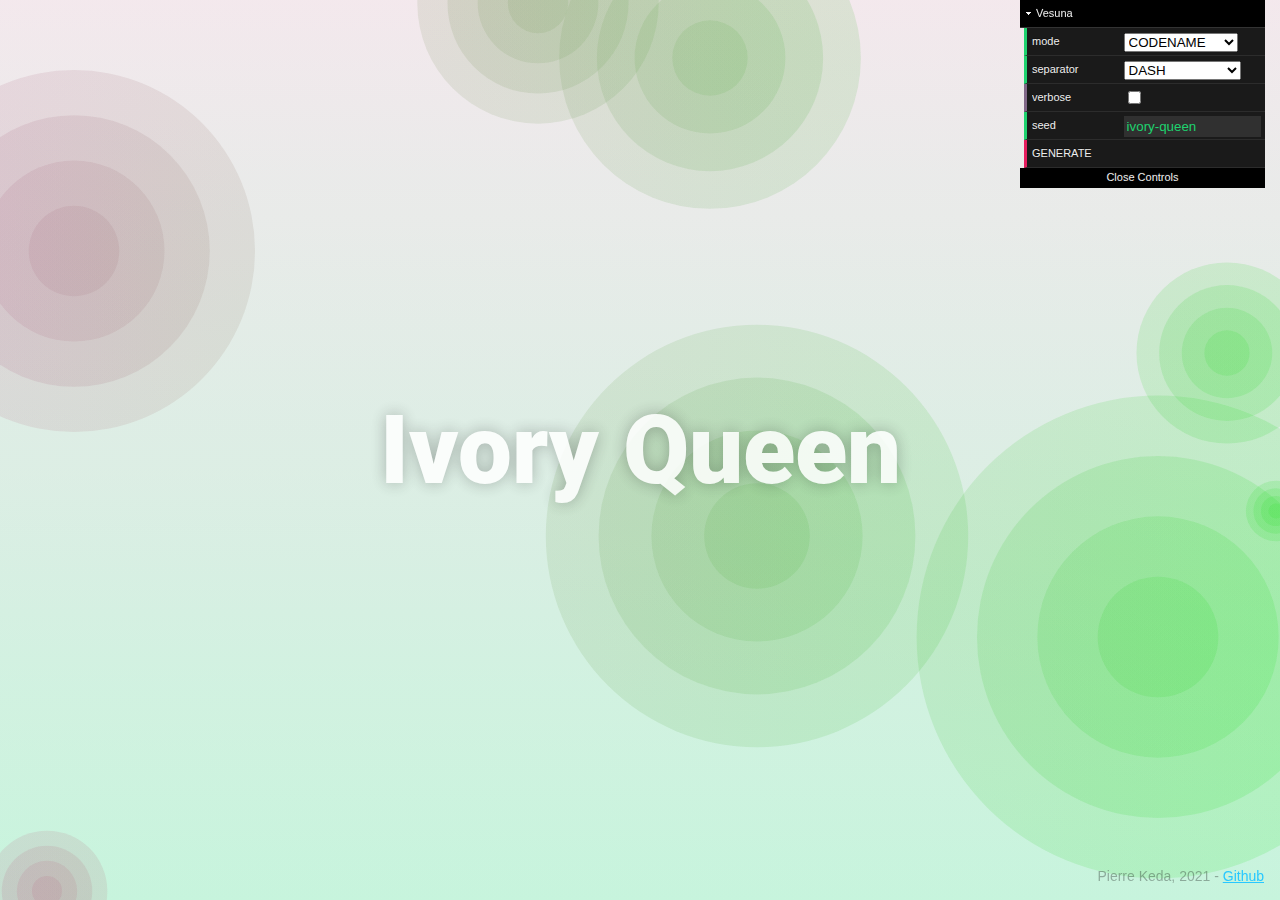
<file: demo/index.html>
<html lang="en">

<head>
    <meta charset="utf-8">
    <meta name="viewport" content="width=device-width, initial-scale=1">
    <meta http-equiv='X-UA-Compatible' content='IE=edge'>

    <title>vesuna (Demo)</title>
    <meta name="author" content="Pierre Keda">

    <link rel="stylesheet" href="main.css?v=1.0.0">
	<script defer src="vendor/dat.gui.min.js"></script>
	<script defer src="lib/vesuna.min.js?v=1.0.0"></script>
    <script defer src="main.js?v=1.0.0"></script>
</head>

<body>
	<canvas id="demo-canvas"></canvas>
	<div class="demo-main">
		<h1 class="demo-text" id="demo">vesuna</h1>
	</div>
	<div class="demo-footer">
		<span class="signature">Pierre Keda, 2021</span> - 
		<a href="https://github.com/pierrekeda/vesuna">Github</a>
	</div>
</body>

</html>
</file>
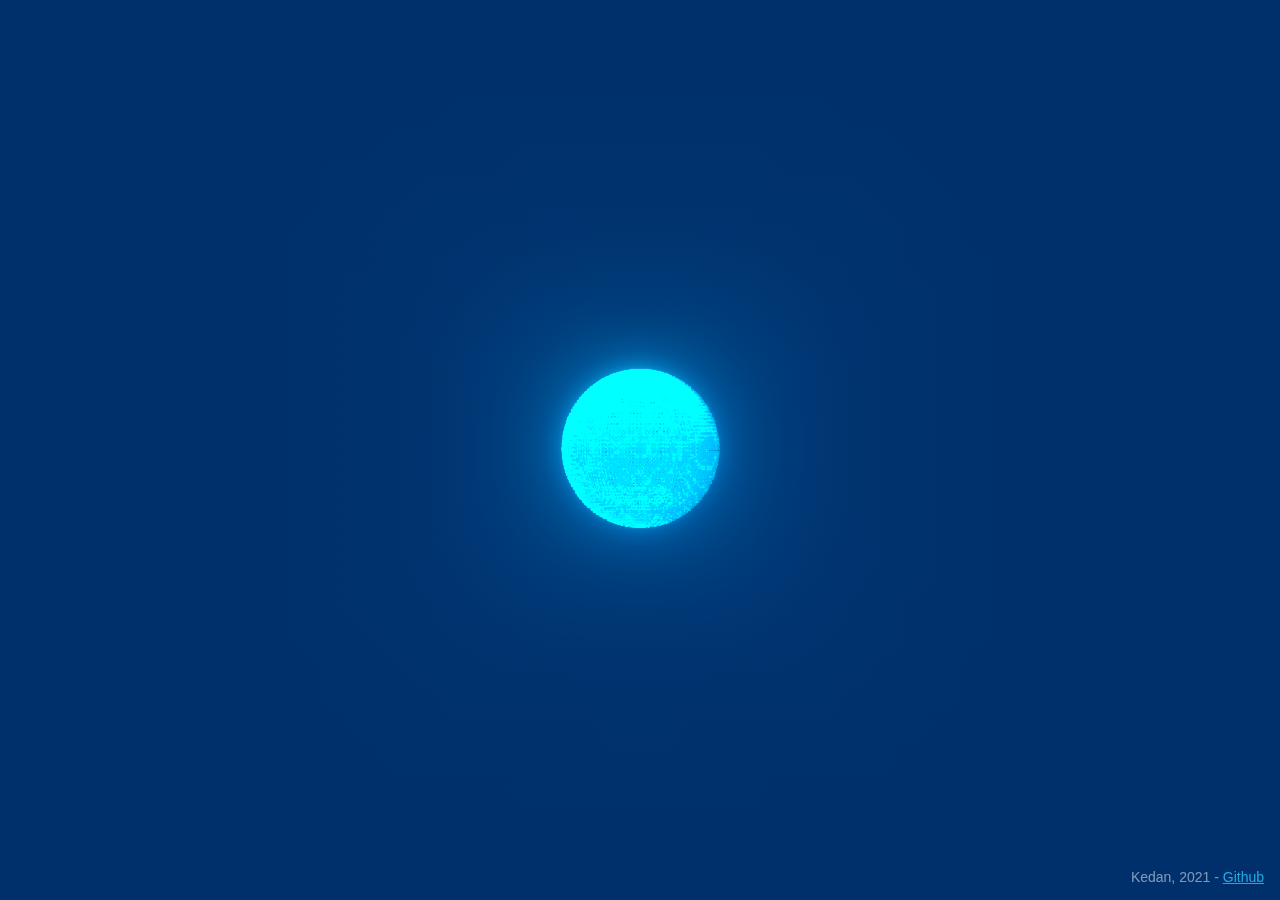
<file: holoblob/index.html>
<html lang="en">
<head>
  <meta charset="utf-8" />
  <meta http-equiv="X-UA-Compatible" content="IE=edge">
  <meta name="viewport" content="width=device-width, initial-scale=1">
	<meta name="author" content="Kedan">
  <title>Holoblob</title>
  <link rel="stylesheet" href="https://misterkedan.github.io/reset.css">
	<link rel="stylesheet" href="main.css">
	<script defer src="vendor/three.min.js"></script>
	<script defer src="vendor/dat.gui.min.js"></script>
	<script defer src="main.js"></script>
</head>
<body>
	<div id="main"></div>
	<div id="footer">
		<span id="signature">Kedan, 2021</span> - 
		<a id="github" href="https://github.com/misterkedan/holoblob">Github</a>
	</div>
</body>
</html>
</file>
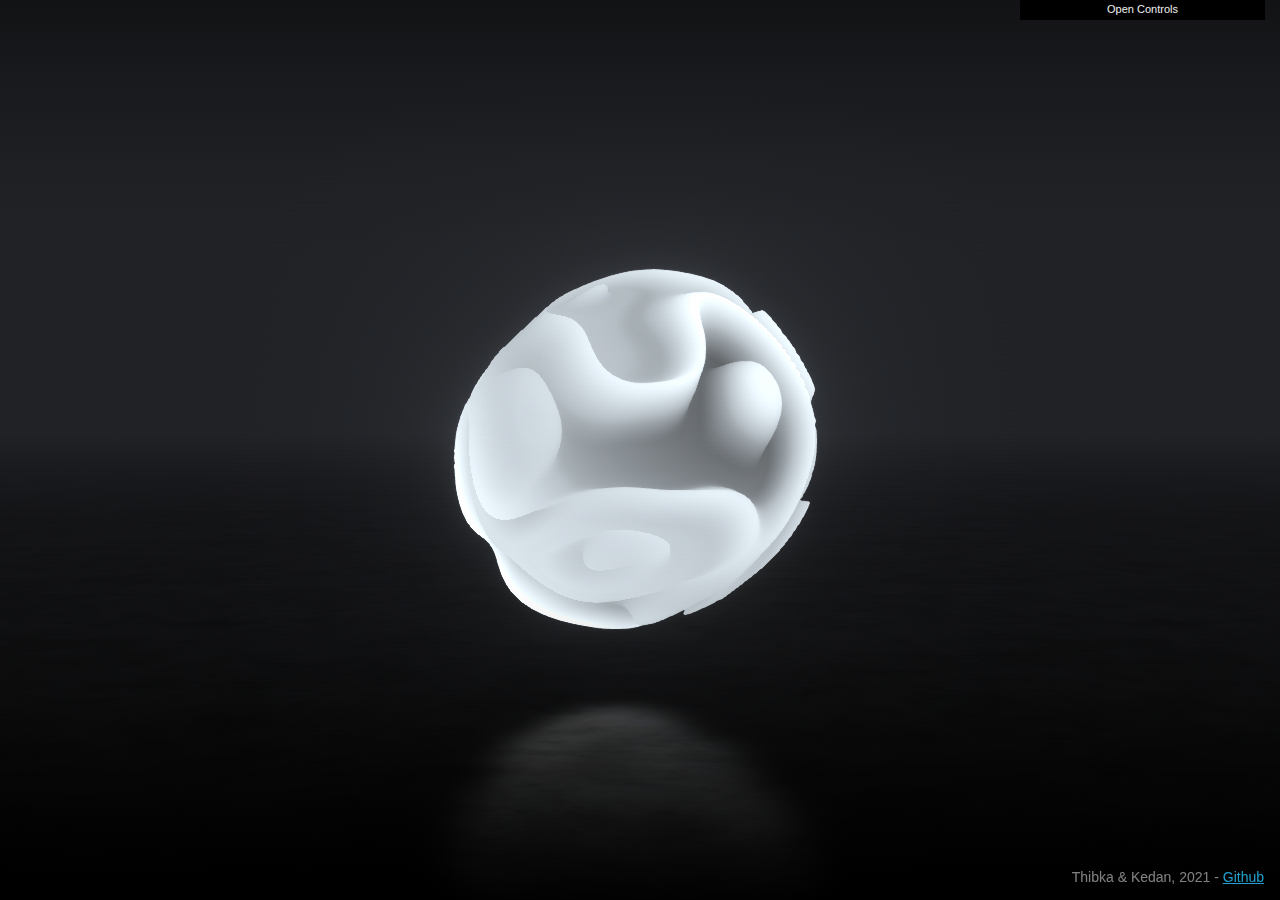
<file: orion/index.html>
<html lang="en">
<head>
  <meta charset="utf-8" />
  <meta http-equiv="X-UA-Compatible" content="IE=edge">
  <meta name="viewport" content="width=device-width, initial-scale=1">
	<meta name="author" content="Thibka & Kedan">
  <title>Orion</title>
  <link rel="stylesheet" href="https://misterkedan.github.io/reset.css">
	<link rel="stylesheet" href="main.css">
	<script defer src="vendor/three.min.js"></script>
	<script defer src="vendor/dat.gui.min.js"></script>
	<script defer src="main.js"></script>
</head>
<body>
	<div id="main"></div>
	<div class="footer">
		<span class="signature">Thibka & Kedan, 2021</span> - 
		<a href="https://github.com/misterkedan/orion">Github</a>
	</div>
</body>
</html>
</file>
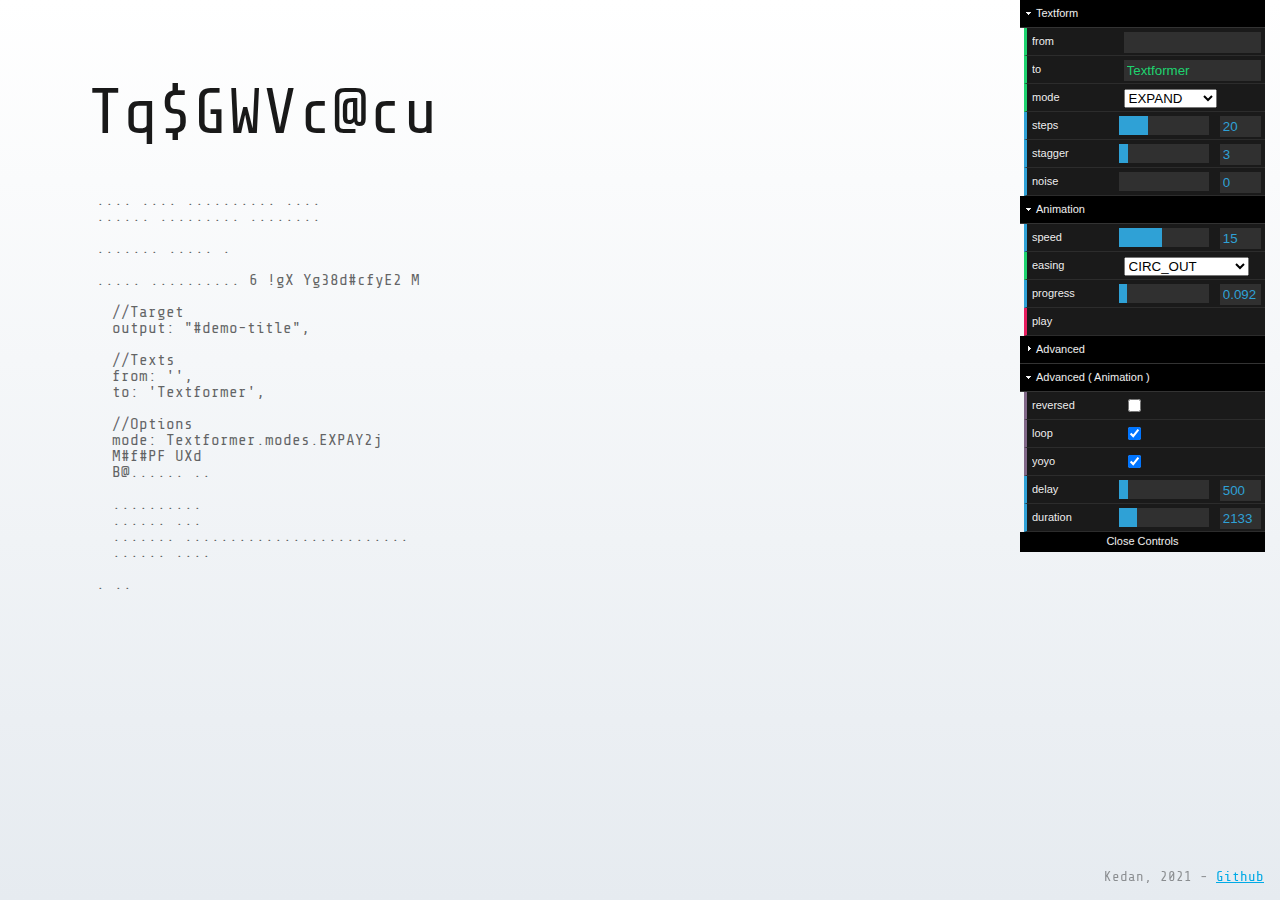
<file: textformer/index.html>
<html lang="en">
<head>
  <meta charset="utf-8">
  <meta name="viewport" content="width=device-width, initial-scale=1">
  <meta http-equiv='X-UA-Compatible' content='IE=edge'>
  <meta name="author" content="Kedan">
  <title>Textformer (Demo)</title>
  <link rel="stylesheet" href="https://misterkedan.github.io/reset.css">
  <link rel="stylesheet" href="main.css">
	<script defer src="vendor/dat.gui.min.js"></script>
	<script defer src="lib/textformer.min.js?v=1.2.0"></script>
  <script defer src="main.js?v=1.2.1"></script>
</head>
<body>
	<h1 class="demo-text" id="demo-title"></h1>
	<p class="demo-text" id="demo-paragraph"></p>
	<p class="info">
		Kedan, 2021 - 
		<a href="https://github.com/misterkedan/textformer">Github</a>
	</p>
</body>
</html>
</file>
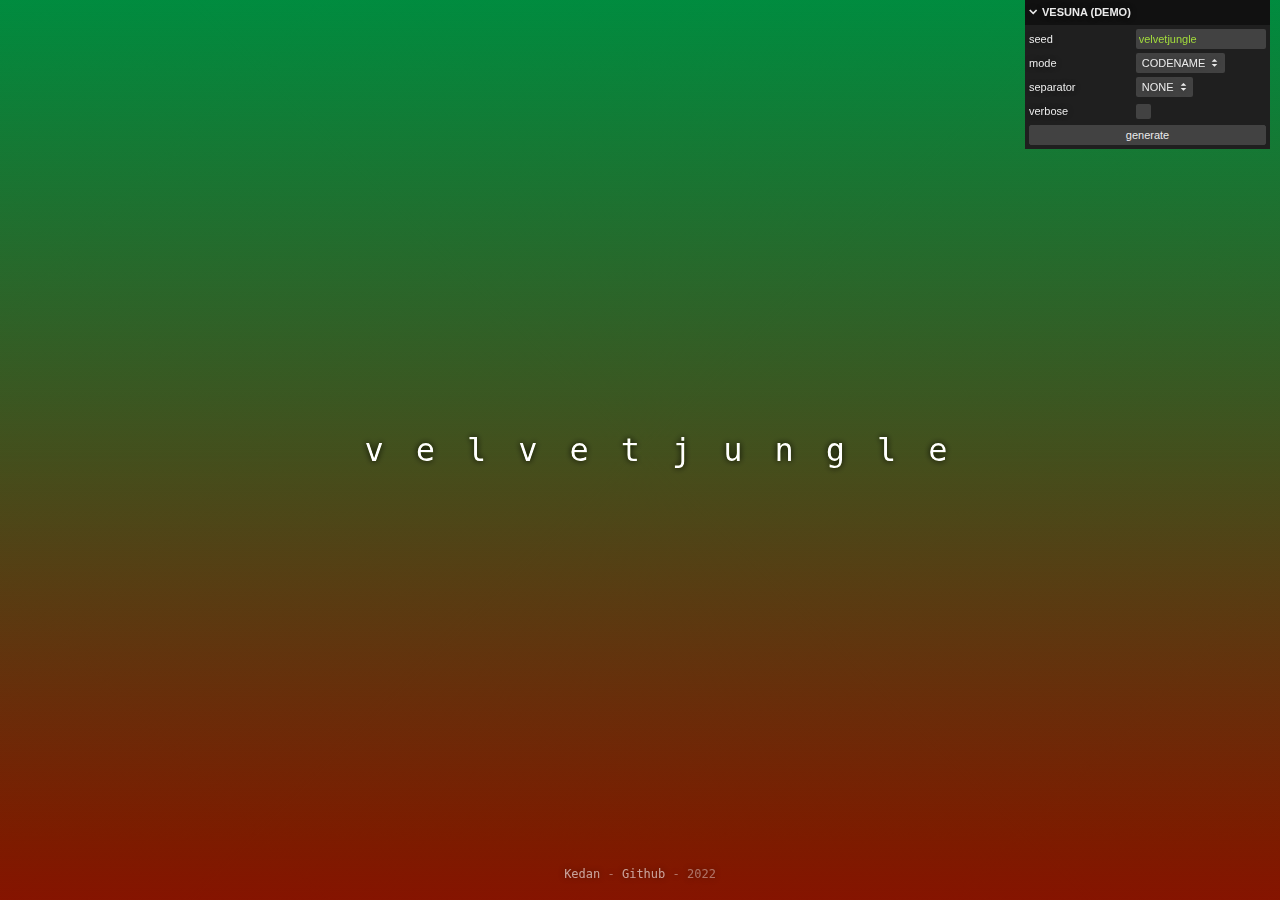
<file: vesuna/index.html>
<html lang="en">
<head>
  <meta charset="utf-8">
  <meta name="viewport" content="width=device-width, initial-scale=1">
  <meta http-equiv='X-UA-Compatible' content='IE=edge'>
  <meta name="author" content="Kedan">
  <title>Vesuna (Demo)</title>
  <link rel="stylesheet" href="https://misterkedan.github.io/reset.css">
  <link rel="stylesheet" href="main.css">
  <script defer src="main.js?v=241001"></script>
</head>
<body>
	<canvas id="demo-canvas"></canvas>
	<div class="demo-main">
		<h1 class="demo-text" id="demo">vesuna</h1>
	</div>
	<div class="demo-footer">
		<span class="signature">Kedan, 2021</span> - 
		<a href="https://github.com/misterkedan/vesuna">Github</a>
	</div>
</body>
</html>
</file>
<file: demo/main.css>
@font-face {
	font-family: 'Roboto Black';
	src: url('vendor/Roboto-Black.ttf');
}

body, div {
	padding: 0;
	margin: 0;
	border: 0;
}

body {
	font-family: sans-serif;
	color: rgb(255,255,255);
	background: rgb(230,245,250);
	background: linear-gradient(
		0deg, 
		rgb(230, 247, 255) 0%, 
		rgb(255,255,255) 100%
	);
}

canvas {
	position: absolute;
	top: 0;
	left: 0;
	width: 100%;
	height: 100%;
}

.demo-main {
	display: flex;
    align-items: center;
    justify-content: center;
	width: 100%;
	height: 100%;
	word-wrap: break-word;
}

.demo-text {
	font-family: 'Roboto Black', sans-serif;
	text-align: center;

	font-size: 4.5rem;
	line-height: 4.5rem;
	padding: 1rem;
	max-width: 100%;
	max-width: calc( 100vw - 2rem );
	
	opacity: 0.85;
	text-shadow: rgba(0,0,0,0.3) 0 0 1rem;
	cursor: pointer;
	user-select: none;
	-webkit-tap-highlight-color: rgba(0, 0, 0, 0);
	outline: 0;
}

.demo-footer {
	font-size: 0.875rem;
	position: fixed;
	bottom: 0;
	right: 0;
	margin: 1rem;
	color: rgba(0,0,0,0.3);
}

.demo-footer a {
	color: rgb(40, 200, 255);
}

.demo-footer a:visited {
	/*color: rgb(0, 170, 230);*/
	color: rgb( 100, 150, 255);
}

.demo-footer a:hover{
	color: rgb(70, 190, 255);
}

@media screen and (min-width: 40rem) {
	.demo-text {
		font-size: 6rem;
		line-height: 6rem;
		padding: 5rem;
		max-width: 100%;
		max-width: calc( 100vw - 10rem );
	}
}
</file>
<file: holoblob/main.css>
body {
	font-family: sans-serif;
    background: #000;
    color: #fff;
	-webkit-font-smoothing: antialiased;
    -moz-osx-font-smoothing: grayscale;
	overflow: hidden;
}

body, canvas {
	padding: 0;
	margin: 0;
	border: 0;
}

#footer {
	font-size: 0.875rem;
	position: fixed;
	bottom: 0;
	right: 0;
	margin: 1rem;
	color: rgba( 255, 255, 255, 0.5 );
}

#footer a {
	color: rgba( 40, 200, 255, 0.8 );
}

#footer a:visited {
	color: rgba( 100, 150, 255, 0.8);
}

#footer a:hover{
	color: rgba( 70, 190, 255, 1 );
}
</file>
<file: orion/main.css>
body {
	font-family: sans-serif;
    background: #000;
    color: #fff;
	-webkit-font-smoothing: antialiased;
    -moz-osx-font-smoothing: grayscale;
	overflow: hidden;
}

body, canvas {
	padding: 0;
	margin: 0;
	border: 0;
}

.footer {
	font-size: 0.875rem;
	position: fixed;
	bottom: 0;
	right: 0;
	margin: 1rem;
	color: rgba( 255, 255, 255, 0.5 );
}

.footer a {
	color: rgba( 40, 200, 255, 0.8 );
}

.footer a:visited {
	color: rgba( 100, 150, 255, 0.8);
}

.footer a:hover{
	color: rgba( 70, 190, 255, 1 );
}
</file>
<file: textformer/main.css>
@font-face {
	font-family: 'Share Tech Mono';
	src: url('vendor/ShareTechMono-Regular.ttf');
}

body, .demo-text, .info {
	margin: 0;
	border: 0;
}

body {
	font-family: 'Share Tech Mono', monospace;
	color: rgba(0,0,0,0.6);
	background: rgb(230,235,240);
	background: linear-gradient(
		0deg, 
		rgb(230,235,240,1) 0%, 
		rgba(255,255,255,1) 100%
	);
	overflow-wrap: break-word;
}

#demo-title {
	margin: 5rem 1.2rem 2rem;
	font-size: 3rem;
	color: rgba(0,0,0,0.9);
}

#demo-paragraph {
	margin: 0 1.5rem;
	font-size: 0.875rem;
}

.info {
	font-size: 0.875rem;
	position: fixed;
	bottom: 0;
	right: 0;
	margin: 1rem;
	color: rgba(0,0,0,0.4);
}

.info a {
	color: rgba(0, 170, 230);
}

.info a:hover{
	color: rgb(100, 200, 255);
}

@media screen and (min-width: 36rem) {
	#demo-title {
		margin: 5rem 5.5rem 2rem;
		font-size: 4rem;
	}

	#demo-paragraph {
		margin-left: 6rem;
		font-size: 1rem;
	}
}
</file>
<file: vesuna/main.css>
html{-webkit-touch-callout:none;-webkit-tap-highlight-color:rgba(0,0,0,0);-webkit-tap-highlight-color:transparent;font-size:62.5%}body{-webkit-font-smoothing:antialiased;-moz-osx-font-smoothing:grayscale;background:#222;color:#fff;font-family:JetBrains Mono,monospace;font-size:1.6rem;overflow:hidden}body,canvas,div,h1,h2,p{border:0;margin:0;padding:0}.caption,.sketchpad,.sketchpad-overlay{height:100%;left:0;position:fixed;top:0;width:100%}.caption,.sketchpad{align-items:center;display:flex;justify-content:center}.sketchpad canvas{box-shadow:0 0 10rem #000}.sketchpad-overlay{pointer-events:none;text-shadow:0 0 .4em rgba(0,0,0,.4)}.sketchpad-overlay .lil-gui.root{max-height:100%;pointer-events:auto;position:fixed;right:1rem;top:0}.caption{word-wrap:break-word;font-size:3.2rem;letter-spacing:1em;mix-blend-mode:hard-light;padding:0 .5em 0 1em;pointer-events:none;text-shadow:0 0 .2em #000}.caption,footer{text-align:center;-webkit-user-select:none;-moz-user-select:none;user-select:none}footer{bottom:2rem;color:hsla(0,0%,100%,.4);font-size:1.2rem;position:fixed;width:100%}footer a{color:hsla(0,0%,100%,.6);pointer-events:all;text-decoration:none}footer a:hover{color:#fff;text-decoration:underline}@media (max-height:320px){footer{display:none}}@media (max-width:480px){.caption{font-size:2.4rem;letter-spacing:.65em}}
</file>
